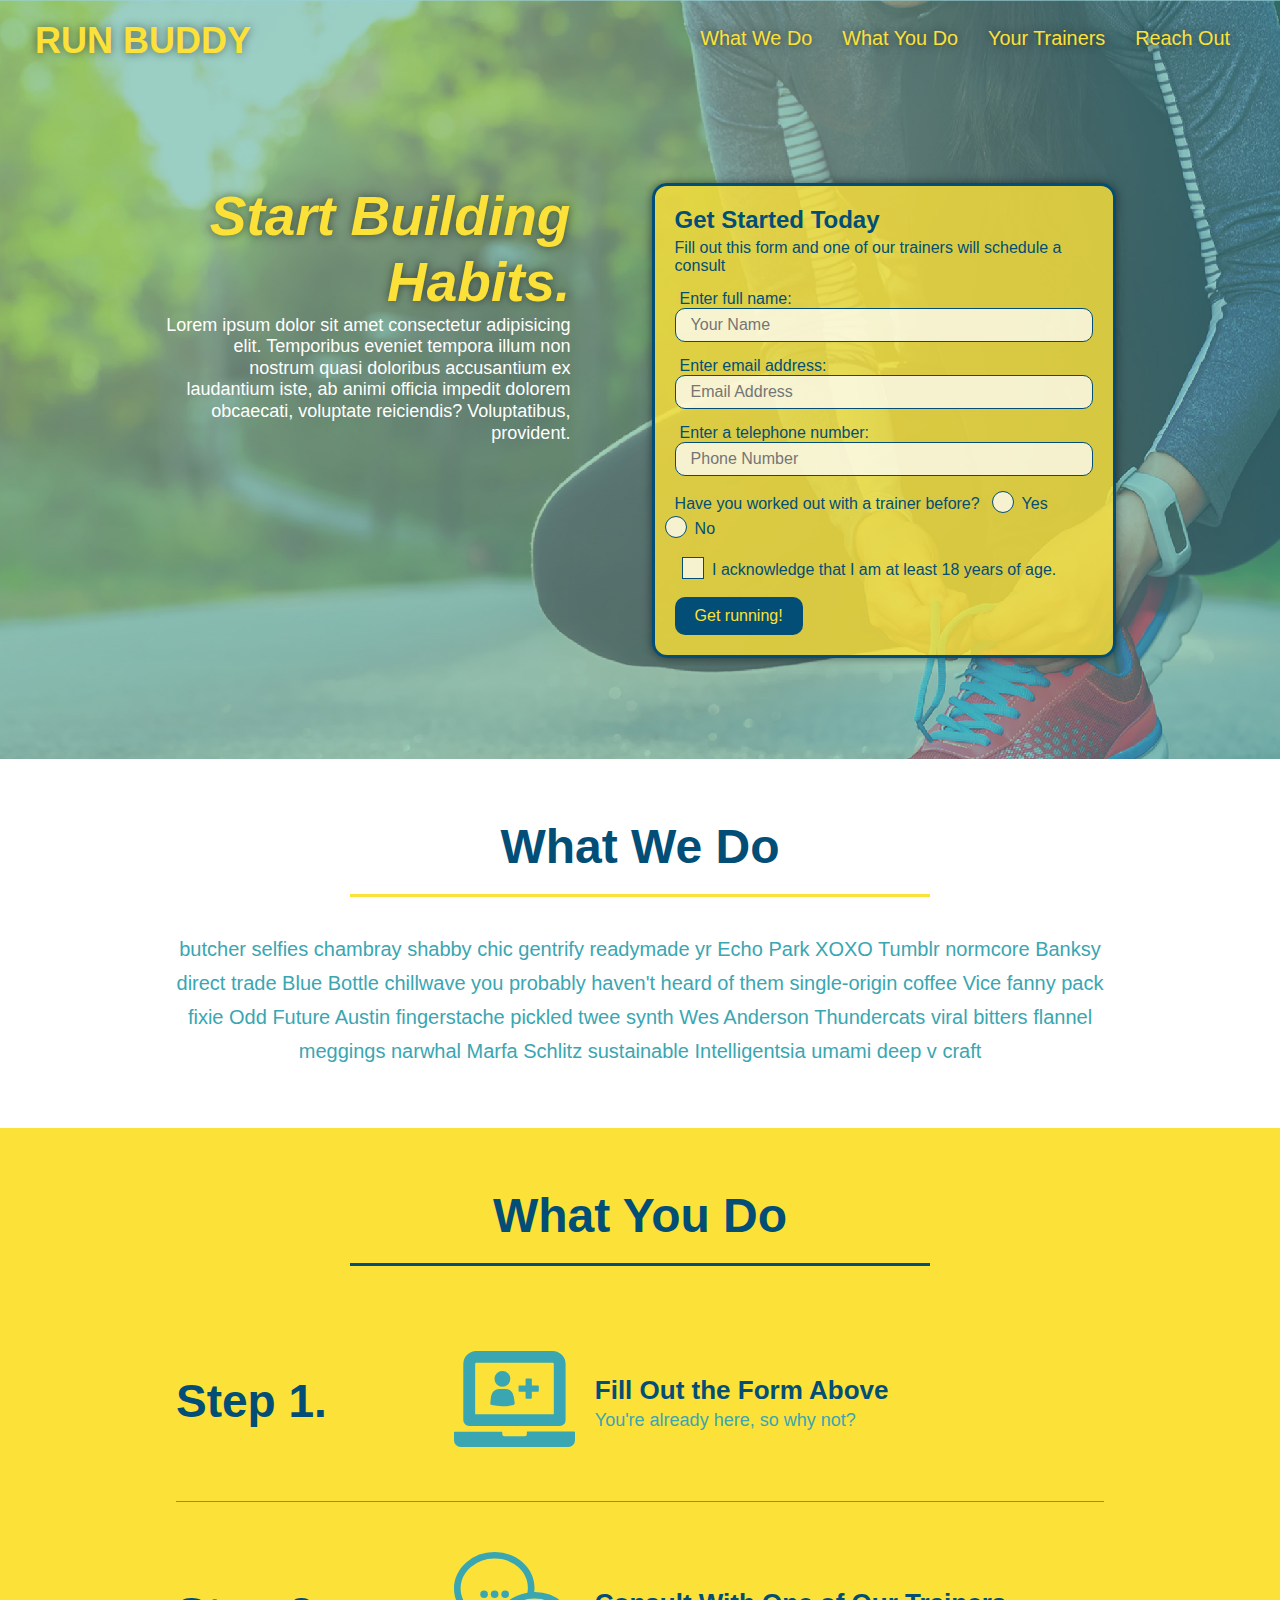
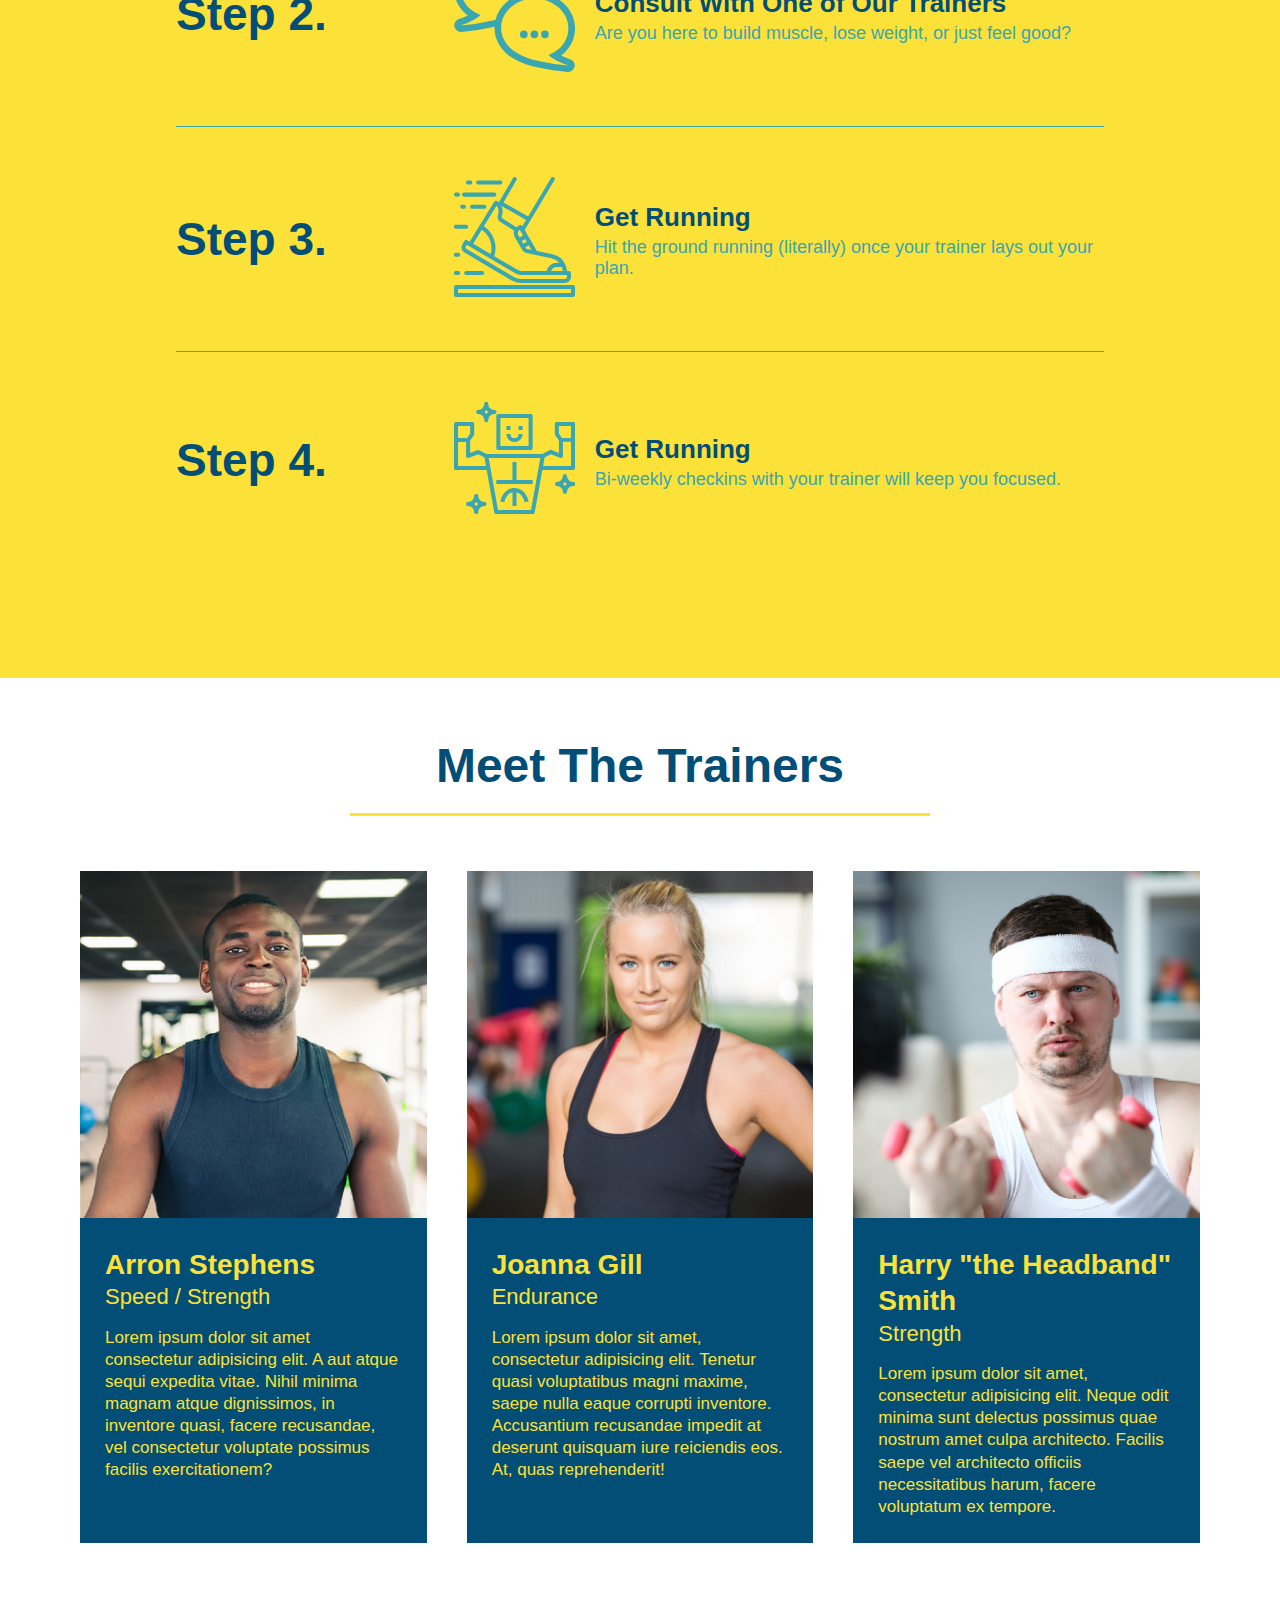
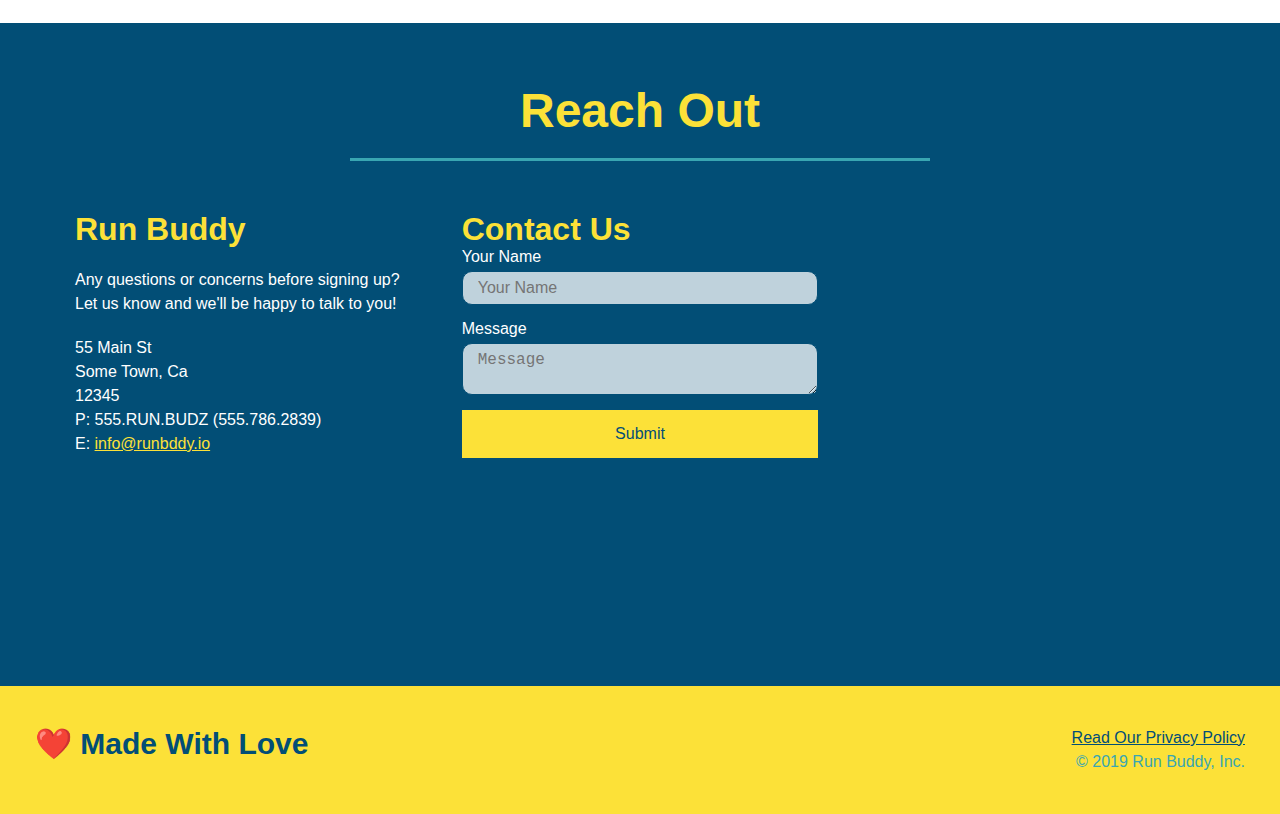
<file: index.html>
<!DOCTYPE html>
<html lang="en">

<head>
    <meta charset="UTF-8" />
    <meta name="viewport" content="width=device-width, initial-scale=1.0" />
    <title>Run Buddy</title>
    <link rel="stylesheet" href="./assets/css/style.css" />
</head>

<body>

    <header>
        <h1>
            <a href="/">RUN BUDDY</a>
        </h1>
        <nav>
            <ul>
                <li>
                    <a href="#what-we-do">What We Do</a>
                </li>
                <li>
                    <a href="#what-you-do">What You Do</a>
                </li>
                <li>
                    <a href="#your-trainers">Your Trainers</a>
                </li>
                <li>
                    <a href="#reach-out">Reach Out</a>
                </li>
            </ul>
        </nav>
    </header>

    <!--hero/jumbotron-->
    <section class="hero">
        <div class="hero-cta">
            <h2>Start Building Habits.</h2>
            <p>
                Lorem ipsum dolor sit amet consectetur adipisicing elit. Temporibus eveniet tempora illum non nostrum
                quasi doloribus accusantium ex laudantium iste, ab animi officia impedit dolorem obcaecati, voluptate
                reiciendis? Voluptatibus, provident.
            </p>
        </div>
        <div class="hero-form">
            <h3>Get Started Today</h3>
            <p>Fill out this form and one of our trainers will schedule a consult</p>
            <!--sign-up form-->
            <form>
                <label for="name">Enter full name:</label>
                <input type="text" placeholder="Your Name" name="name" id="name" class="form-input" />

                <label for="email">Enter email address:</label>
                <input type="email" placeholder="Email Address" name="email" id="email" class="form-input" />

                <label for="phone">Enter a telephone number:</label>
                <input type="tel" placeholder="Phone Number" name="phone" id="phone" class="form-input" />

                <p>
                    Have you worked out with a trainer before?
                    <span class="radio-wrapper">
                        <input type="radio" name="trainer-confirm" id="trainer-yes" />
                        <label for="trainer-yes">Yes</label>
                    </span>
                    <span class="radio-wrapper">
                        <input type="radio" name="trainer-confirm" id="trainer-no" />
                        <label for="trainer-no">No</label>
                    </span>
                </p>
                <p>
                    <span class="checkbox-wrapper">
                        <input type="checkbox" name="age-confirm" id="checkbox" />
                        <label for="checkbox"> I acknowledge that I am at least 18 years of age.</label>
                    </span>
                </p>
                <button type="submit">
                    Get running!
                </button>
            </form>
        </div>
    </section>
    <!--end hero section-->

    <!--"what we do" section-->
    <section id="what-we-do" class="intro">
        <div class="flex-row">
            <h2 class="section-title primary-border"> What We Do </h2>
        </div>
        <div class="flex-row">
            <p>
                butcher selfies chambray shabby chic gentrify readymade yr Echo Park XOXO Tumblr normcore Banksy direct
                trade Blue Bottle chillwave you probably haven't heard of them single-origin coffee Vice fanny pack
                fixie Odd Future Austin fingerstache pickled twee synth Wes Anderson Thundercats viral bitters flannel
                meggings narwhal Marfa Schlitz sustainable Intelligentsia umami deep v craft
            </p>
        </div>
    </section>

    <!--"what you do" section-->
    <section id="what-you-do" class="steps">
        <div class="flex-row">
            <h2 class="section-title secondary border">What You Do</h2>
        </div>
        <div class="step">
            <h3><span>Step 1.</span></h3>
            <div class="step-info">
                <div class="step-img">
                    <img src="./assets/images/step-1.svg" alt="" />
                </div>
                <div class="step-text">
                    <h4>Fill Out the Form Above</h4>
                    <p>You're already here, so why not?</p>
                </div>
            </div>
        </div>
        <div class="step">
            <h3><span>Step 2.</span></h3>
            <div class="step-info">
                <div class="step-img">
                    <img src="./assets/images/step-2.svg" alt="" />
                </div>
                <div class="step-text">
                    <h4>Consult With One of Our Trainers</h4>
                    <p>Are you here to build muscle, lose weight, or just feel good?</p>
                </div>
            </div>
        </div>

        <div class="step">
            <h3><span>Step 3.</span></h3>
            <div class="step-info">
                <div class="step-img">
                    <img src="./assets/images/step-3.svg" alt="" />
                </div>
                <div class="step-text">
                    <h4>Get Running</h4>
                    <p>Hit the ground running (literally) once your trainer lays out your plan.</p>
                </div>
            </div>
        </div>

        <div class="step">
            <h3><span>Step 4.</span></h3>
            <div class="step-info">
                <div class="step-img">
                    <img src="./assets/images/step-4.svg" alt="" />
                </div>
                <div class="step-text">
                    <h4>Get Running</h4>
                    <p>Bi-weekly checkins with your trainer will keep you focused.</p>
                </div>
            </div>
        </div>
    </section>

    <!--"meet the trainers"-->
    <section id="your-trainers">
        <div class="flex-row">
            <h2 class="section-title primary-border">Meet The Trainers</h2>
        </div>
        <div class="trainers">
            <article class="trainer">
                <img src="./assets/images/trainer-1.jpg"
                    alt="Arron Stephens in his workout clothes, ready to pump iron" />
                <div class="trainer-bio">
                    <h3 class="trainer-name">Arron Stephens</h3>
                    <h4 class="trainer-role">Speed / Strength</h4>
                    <p>
                        Lorem ipsum dolor sit amet consectetur adipisicing elit. A aut atque sequi expedita vitae. Nihil
                        minima magnam atque dignissimos, in inventore quasi, facere recusandae, vel consectetur
                        voluptate
                        possimus facilis exercitationem?
                    </p>
                </div>
            </article>

            <article class="trainer">
                <img src="./assets/images/trainer-2.jpg" alt="Joanna Gill cooling off after a workout" />
                <div class="trainer-bio">
                    <h3 class="trainer-name">Joanna Gill</h3>
                    <h4 class="trainer-role">Endurance</h4>
                    <p>
                        Lorem ipsum dolor sit amet, consectetur adipisicing elit. Tenetur quasi voluptatibus magni
                        maxime,
                        saepe nulla eaque corrupti inventore. Accusantium recusandae impedit at deserunt quisquam iure
                        reiciendis eos. At, quas reprehenderit!
                    </p>
                </div>
            </article>

            <article class="trainer">
                <img src="./assets/images/trainer-3.jpg"
                    alt="Harry Smith wearing a headband and lifting comically small pink weight" />
                <div class="trainer-bio">
                    <h3 class="trainer-name">Harry "the Headband" Smith</h3>
                    <h4 class="trainer-role">Strength</h4>
                    <p>
                        Lorem ipsum dolor sit amet, consectetur adipisicing elit. Neque odit minima sunt delectus
                        possimus
                        quae nostrum amet culpa architecto. Facilis saepe vel architecto officiis necessitatibus harum,
                        facere voluptatum ex tempore.
                    </p>
                </div>
            </article>
        </div>
    </section>

    <!--"reach out" section-->
    <section id="reach-out" class="contact">
        <div class="flex-row">
            <h2 class="section-title secondary-border">Reach Out</h2>
        </div>
        <div class="contact-info">
            <div>
                <h3>Run Buddy</h3>

                <p>
                    Any questions or concerns before signing up?
                    <br />
                    Let us know and we'll be happy to talk to you!
                </p>

                <address>
                    55 Main St <br />
                    Some Town, Ca <br />
                    12345 <br />
                    P: 555.RUN.BUDZ (555.786.2839) <br />
                    E: <a href="mailto:info@runboddy.io">info@runbddy.io</a>
                </address>
            </div>

            <div class="contact-form">
                <h3>Contact Us</h3>
                <form>
                    <label for="contact-name">Your Name</label>
                    <input type="text" id="contact-name" placeholder="Your Name" />

                    <label for="contact-message">Message</label>
                    <textarea id="contact-message" placeholder="Message"></textarea>

                    <button type="submit">Submit</button>
                </form>
            </div>

            <iframe
                src="https://www.google.com/maps/embed?pb=!1m18!1m12!1m3!1d3237.17334100823!2d-78.83972308459718!3d35.77111813264415!2m3!1f0!2f0!3f0!3m2!1i1024!2i768!4f13.1!3m3!1m2!1s0x89acf29d8d67847f%3A0x60f38604869093eb!2s402%20Heathridge%20Ln%2C%20Cary%2C%20NC%2027513!5e0!3m2!1sen!2sus!4v1649623286632!5m2!1sen!2sus"
                style="border:0;" allowfullscreen="" loading="lazy" referrerpolicy="no-referrer-when-downgrade">
            </iframe>
        </div>
    </section>

    <footer>
        <h2>❤️ Made With Love</h2>
        <div>
            <a href="./privacy-policy.html">Read Our Privacy Policy</a>
            <br />
            &copy; 2019 Run Buddy, Inc.
        </div>
    </footer>

</body>

</html>
</file>
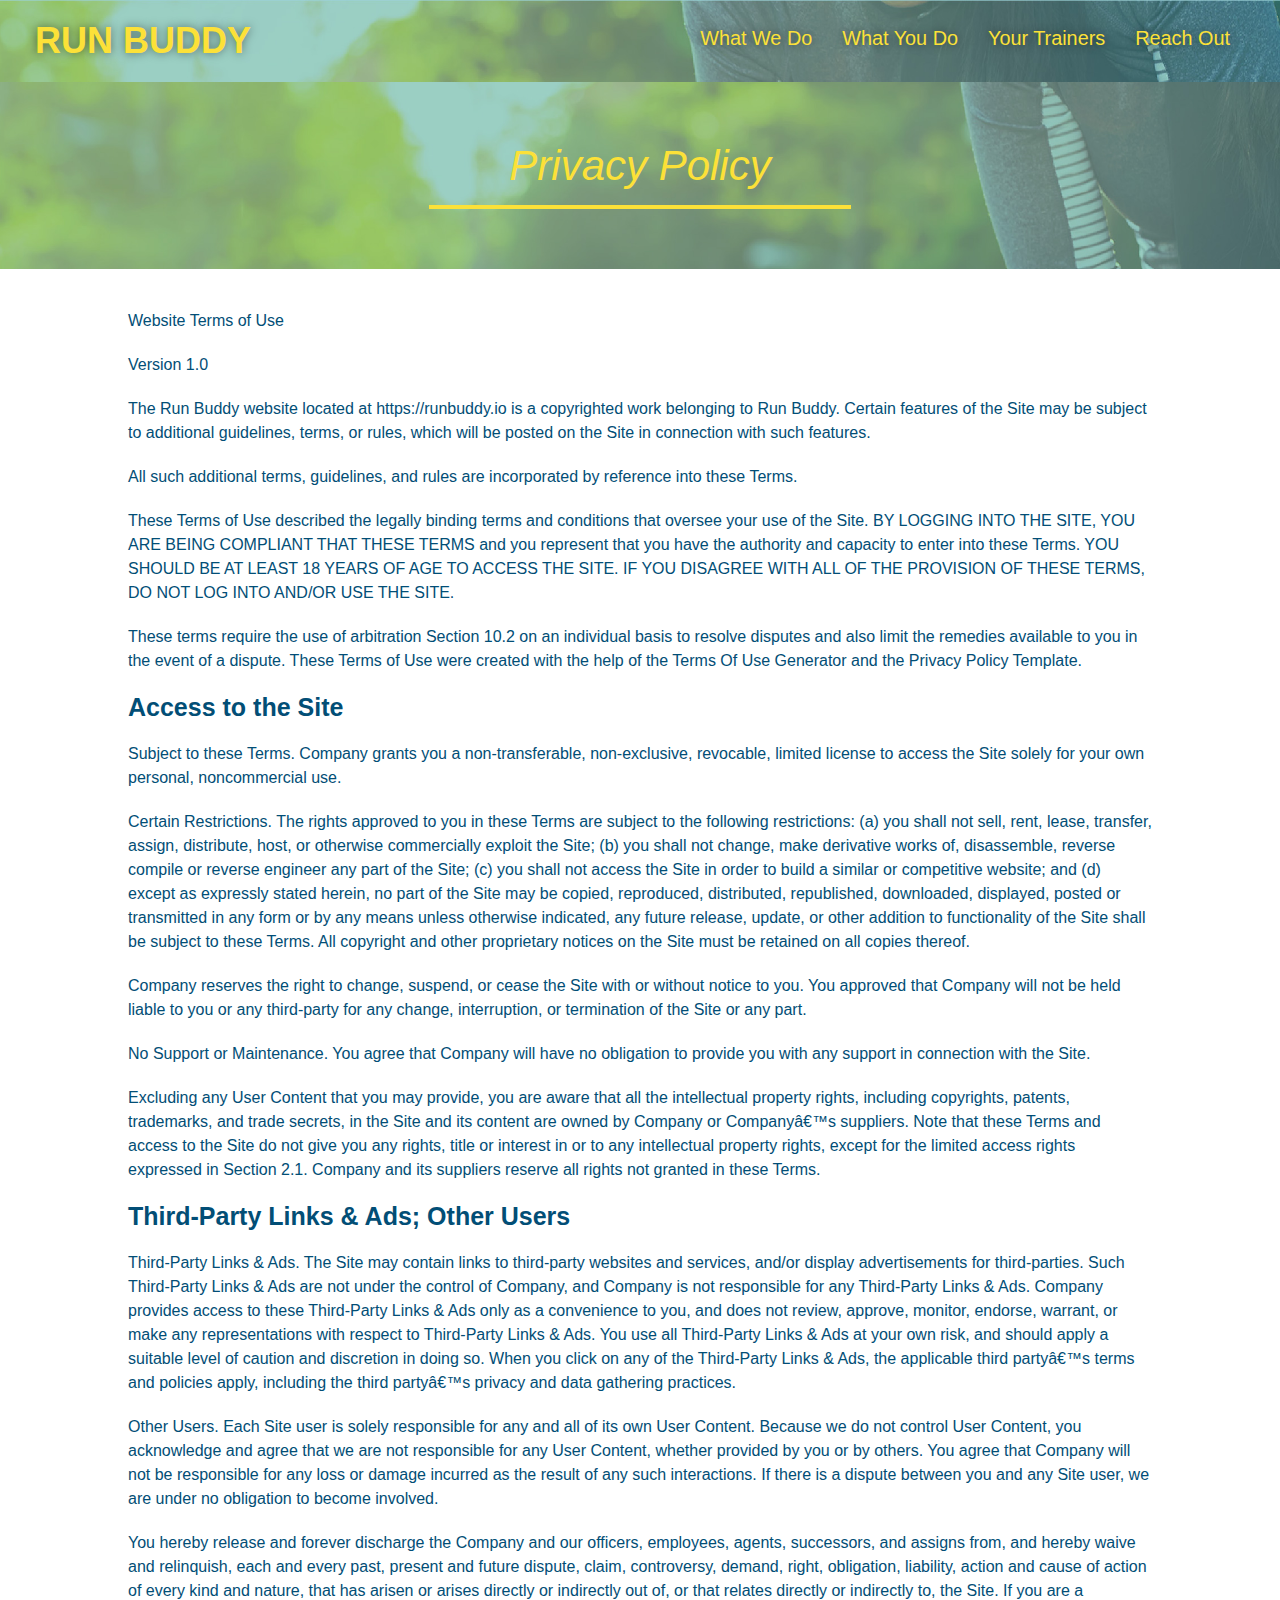
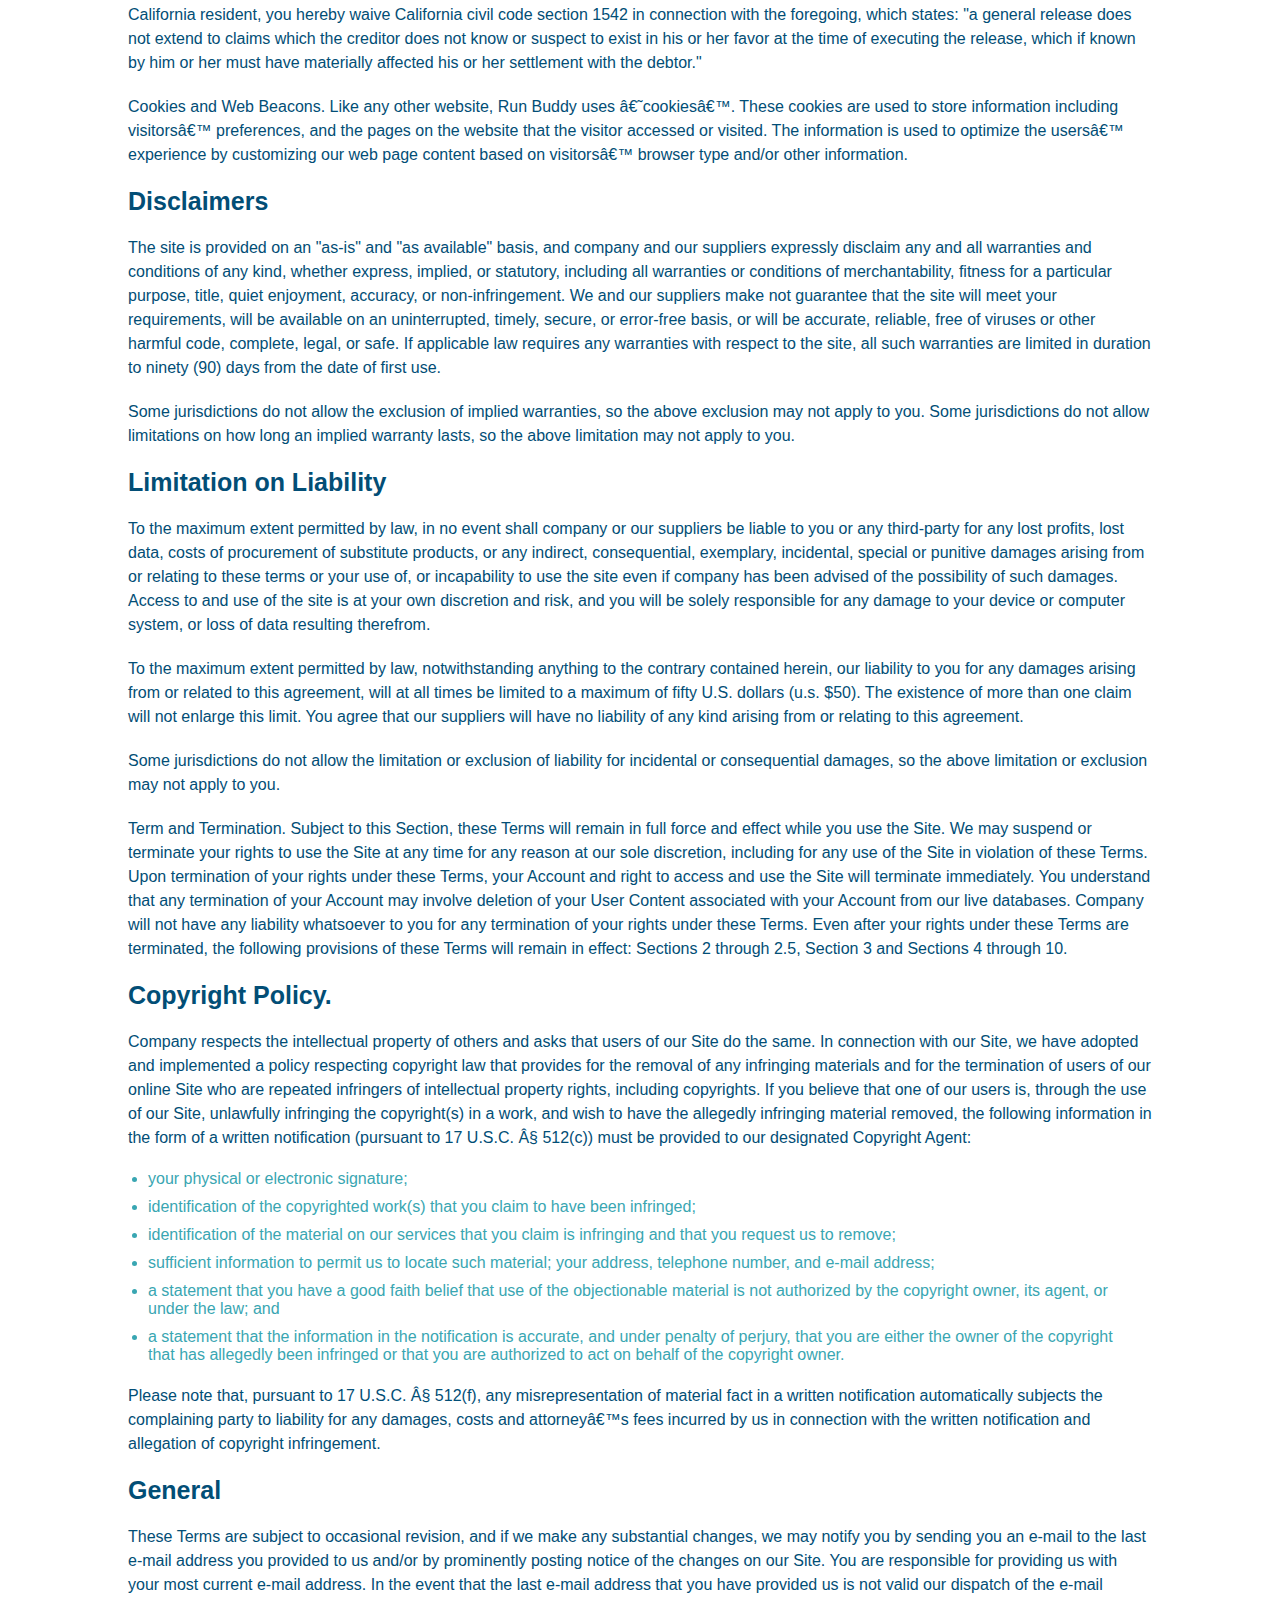
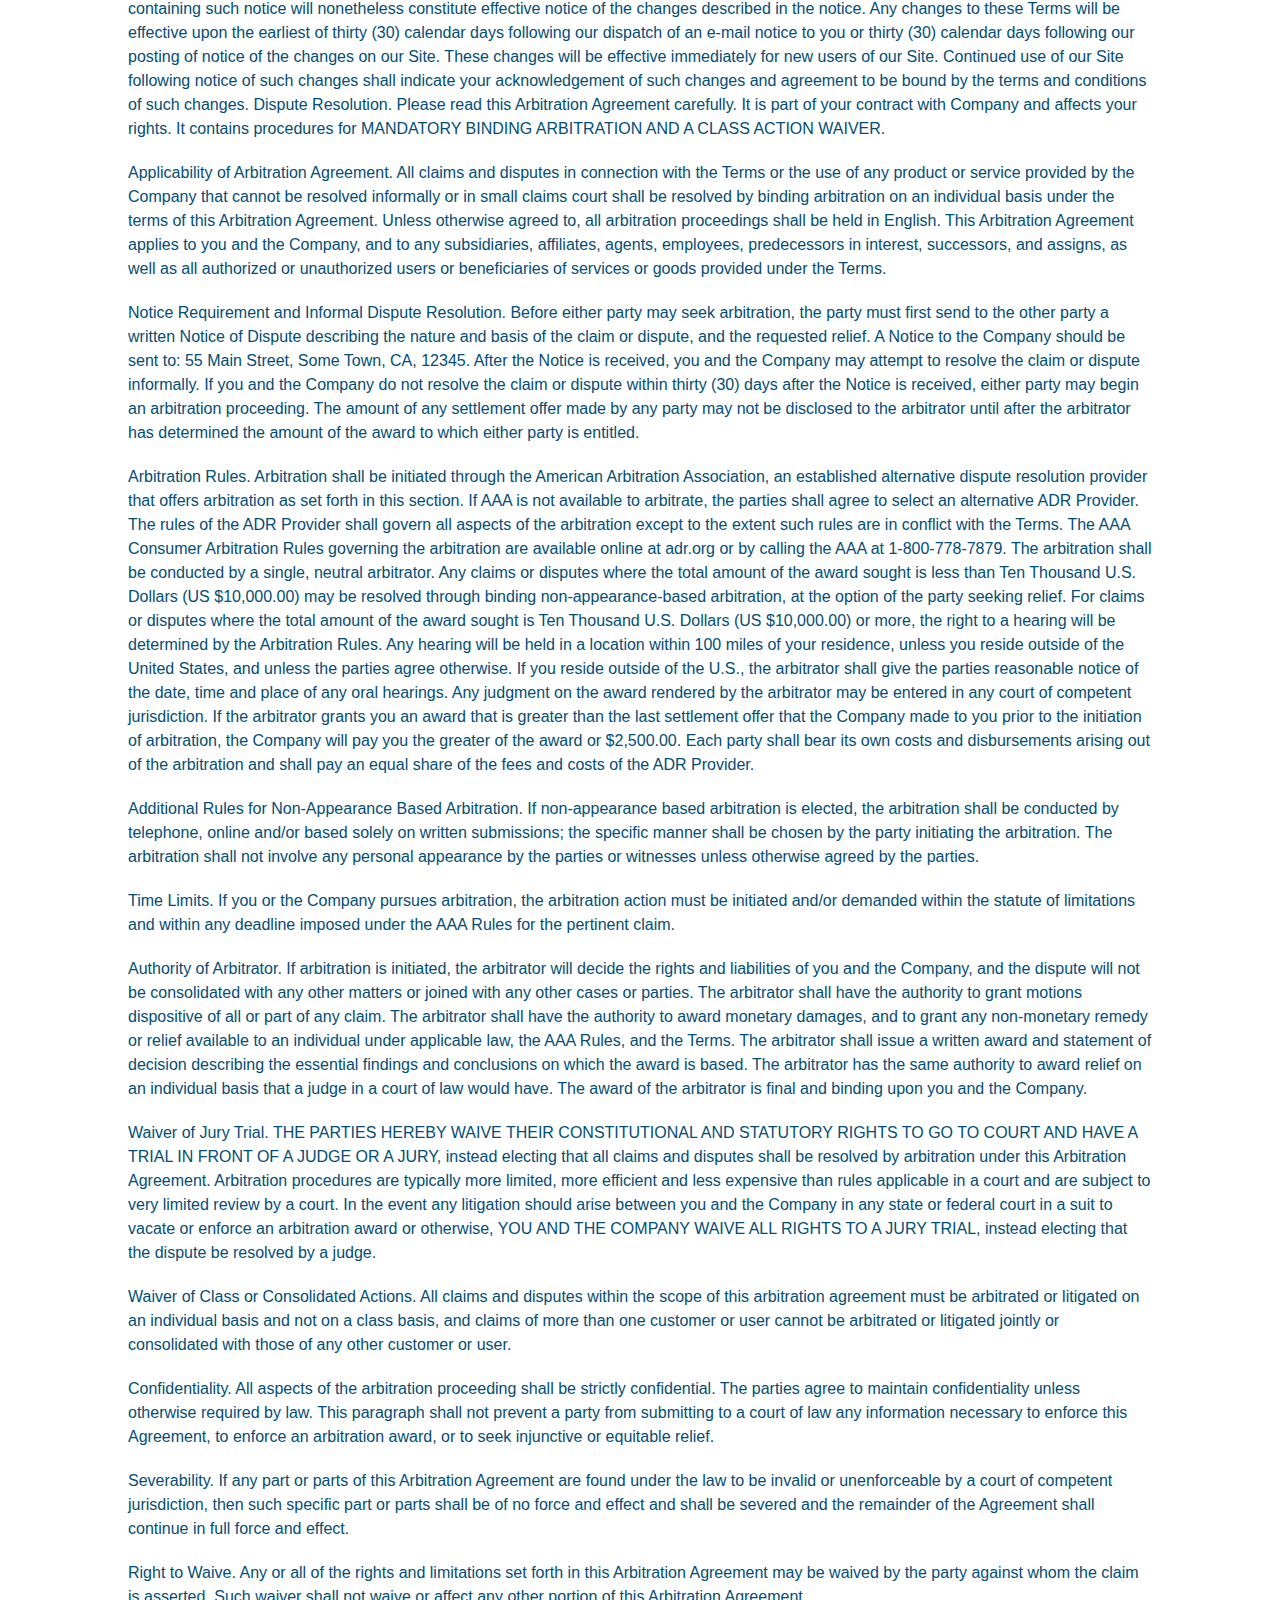
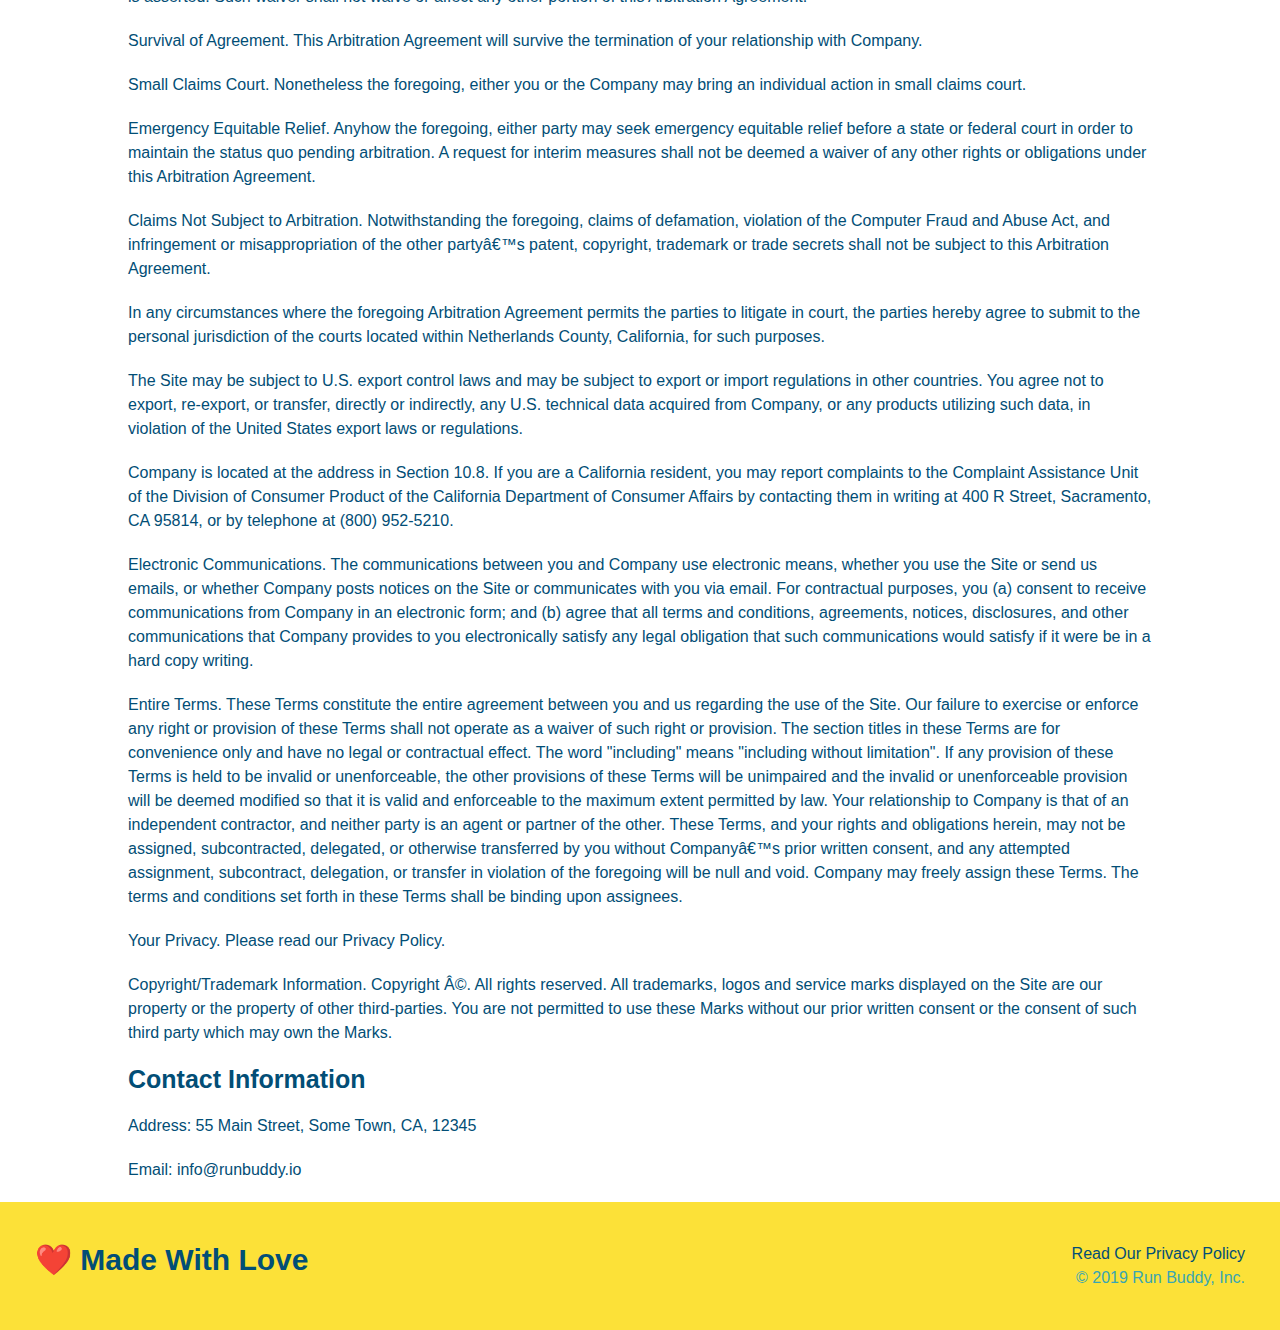
<file: privacy-policy.html>
<!DOCTYPE html>
<html lang="en">
    <head>
        <meta charset="UTF-8"/>
        <meta name="viewport" content="width=device-width, initial-scale=1.0" />
        <title>Privact Policy - Run Buddy</title>
        <link rel="stylesheet" href="./assets/css/style.css" />
        <link rel="stylesheet" href="./assets/css/secondary-styles.css" />
    </head>

    <body>
        <header>
            <h1>
                <a href="/">RUN BUDDY</a>
            </h1>
            <nav>
                <ul>
                    <li>
                        <a href="./index.html#what-we-do">What We Do</a>
                    </li>
                    <li>
                        <a href="./index.html#what-you-do">What You Do</a>
                    </li>
                    <li>
                        <a href="./index.html#your-trainers">Your Trainers</a>
                    </li>
                    <li>
                        <a href="./index.html#reach-out">Reach Out</a>
                    </li>
                </ul>
            </nav>
        </header>

        <section class="hero">
            <h2 class="page-title">
                Privacy Policy
            </h2>
        </section>

        <article class="secondary-content">
            <p>
                Website Terms of Use
              </p>
        
              <p>
                Version 1.0
              </p>
        
              <p>
                The Run Buddy website located at https://runbuddy.io is a copyrighted work belonging to Run Buddy. Certain
                features of the Site may be subject to additional guidelines, terms, or rules, which will be posted on the Site
                in connection with such features.
              </p>
        
              <p>
                All such additional terms, guidelines, and rules are incorporated by reference into these Terms.
              </p>
        
              <p>
                These Terms of Use described the legally binding terms and conditions that oversee your use of the Site. BY
                LOGGING INTO THE SITE, YOU ARE BEING COMPLIANT THAT THESE TERMS and you represent that you have the authority
                and capacity to enter into these Terms. YOU SHOULD BE AT LEAST 18 YEARS OF AGE TO ACCESS THE SITE. IF YOU
                DISAGREE WITH ALL OF THE PROVISION OF THESE TERMS, DO NOT LOG INTO AND/OR USE THE SITE.
              </p>
        
              <p>
                These terms require the use of arbitration Section 10.2 on an individual basis to resolve disputes and also
                limit the remedies available to you in the event of a dispute. These Terms of Use were created with the help of
                the Terms Of Use Generator and the Privacy Policy Template.
              </p>
        
              <h3>
                Access to the Site
              </h3>
        
              <p>
                Subject to these Terms. Company grants you a non-transferable, non-exclusive, revocable, limited license to
                access the Site solely for your own personal, noncommercial use.
              </p>
        
              <p>
                Certain Restrictions. The rights approved to you in these Terms are subject to the following restrictions: (a)
                you shall not sell, rent, lease, transfer, assign, distribute, host, or otherwise commercially exploit the Site;
                (b) you shall not change, make derivative works of, disassemble, reverse compile or reverse engineer any part of
                the Site; (c) you shall not access the Site in order to build a similar or competitive website; and (d) except
                as expressly stated herein, no part of the Site may be copied, reproduced, distributed, republished, downloaded,
                displayed, posted or transmitted in any form or by any means unless otherwise indicated, any future release,
                update, or other addition to functionality of the Site shall be subject to these Terms. All copyright and other
                proprietary notices on the Site must be retained on all copies thereof.
              </p>
        
              <p>
                Company reserves the right to change, suspend, or cease the Site with or without notice to you. You approved
                that Company will not be held liable to you or any third-party for any change, interruption, or termination of
                the Site or any part.
              </p>
        
              <p>
                No Support or Maintenance. You agree that Company will have no obligation to provide you with any support in
                connection with the Site.
              </p>
        
              <p>
                Excluding any User Content that you may provide, you are aware that all the intellectual property rights,
                including copyrights, patents, trademarks, and trade secrets, in the Site and its content are owned by Company
                or Companyâ€™s suppliers. Note that these Terms and access to the Site do not give you any rights, title or
                interest in or to any intellectual property rights, except for the limited access rights expressed in Section
                2.1. Company and its suppliers reserve all rights not granted in these Terms.
              </p>
        
              <h3>
                Third-Party Links & Ads; Other Users
              </h3>
        
              <p>
                Third-Party Links & Ads. The Site may contain links to third-party websites and services, and/or display
                advertisements for third-parties. Such Third-Party Links & Ads are not under the control of Company, and Company
                is not responsible for any Third-Party Links & Ads. Company provides access to these Third-Party Links & Ads
                only as a convenience to you, and does not review, approve, monitor, endorse, warrant, or make any
                representations with respect to Third-Party Links & Ads. You use all Third-Party Links & Ads at your own risk,
                and should apply a suitable level of caution and discretion in doing so. When you click on any of the
                Third-Party Links & Ads, the applicable third partyâ€™s terms and policies apply, including the third partyâ€™s
                privacy and data gathering practices.
              </p>
        
              <p>
                Other Users. Each Site user is solely responsible for any and all of its own User Content. Because we do not
                control User Content, you acknowledge and agree that we are not responsible for any User Content, whether
                provided by you or by others. You agree that Company will not be responsible for any loss or damage incurred as
                the result of any such interactions. If there is a dispute between you and any Site user, we are under no
                obligation to become involved.
              </p>
        
              <p>
                You hereby release and forever discharge the Company and our officers, employees, agents, successors, and
                assigns from, and hereby waive and relinquish, each and every past, present and future dispute, claim,
                controversy, demand, right, obligation, liability, action and cause of action of every kind and nature, that has
                arisen or arises directly or indirectly out of, or that relates directly or indirectly to, the Site. If you are
                a California resident, you hereby waive California civil code section 1542 in connection with the foregoing,
                which states: "a general release does not extend to claims which the creditor does not know or suspect to exist
                in his or her favor at the time of executing the release, which if known by him or her must have materially
                affected his or her settlement with the debtor."
              </p>
        
              <p>
                Cookies and Web Beacons. Like any other website, Run Buddy uses â€˜cookiesâ€™. These cookies are used to store
                information including visitorsâ€™ preferences, and the pages on the website that the visitor accessed or visited.
                The information is used to optimize the usersâ€™ experience by customizing our web page content based on visitorsâ€™
                browser type and/or other information.
              </p>
        
              <h3>
                Disclaimers
              </h3>
        
              <p>
                The site is provided on an "as-is" and "as available" basis, and company and our suppliers expressly disclaim
                any and all warranties and conditions of any kind, whether express, implied, or statutory, including all
                warranties or conditions of merchantability, fitness for a particular purpose, title, quiet enjoyment, accuracy,
                or non-infringement. We and our suppliers make not guarantee that the site will meet your requirements, will be
                available on an uninterrupted, timely, secure, or error-free basis, or will be accurate, reliable, free of
                viruses or other harmful code, complete, legal, or safe. If applicable law requires any warranties with respect
                to the site, all such warranties are limited in duration to ninety (90) days from the date of first use.
              </p>
        
              <p>
                Some jurisdictions do not allow the exclusion of implied warranties, so the above exclusion may not apply to
                you. Some jurisdictions do not allow limitations on how long an implied warranty lasts, so the above limitation
                may not apply to you.
              </p>
        
              <h3>
                Limitation on Liability
              </h3>
        
              <p>
                To the maximum extent permitted by law, in no event shall company or our suppliers be liable to you or any
                third-party for any lost profits, lost data, costs of procurement of substitute products, or any indirect,
                consequential, exemplary, incidental, special or punitive damages arising from or relating to these terms or
                your use of, or incapability to use the site even if company has been advised of the possibility of such
                damages. Access to and use of the site is at your own discretion and risk, and you will be solely responsible
                for any damage to your device or computer system, or loss of data resulting therefrom.
              </p>
        
              <p>
                To the maximum extent permitted by law, notwithstanding anything to the contrary contained herein, our liability
                to you for any damages arising from or related to this agreement, will at all times be limited to a maximum of
                fifty U.S. dollars (u.s. $50). The existence of more than one claim will not enlarge this limit. You agree that
                our suppliers will have no liability of any kind arising from or relating to this agreement.
              </p>
        
              <p>
                Some jurisdictions do not allow the limitation or exclusion of liability for incidental or consequential
                damages, so the above limitation or exclusion may not apply to you.
              </p>
        
              <p>
                Term and Termination. Subject to this Section, these Terms will remain in full force and effect while you use
                the Site. We may suspend or terminate your rights to use the Site at any time for any reason at our sole
                discretion, including for any use of the Site in violation of these Terms. Upon termination of your rights under
                these Terms, your Account and right to access and use the Site will terminate immediately. You understand that
                any termination of your Account may involve deletion of your User Content associated with your Account from our
                live databases. Company will not have any liability whatsoever to you for any termination of your rights under
                these Terms. Even after your rights under these Terms are terminated, the following provisions of these Terms
                will remain in effect: Sections 2 through 2.5, Section 3 and Sections 4 through 10.
              </p>
        
              <h3>
                Copyright Policy.
              </h3>
        
              <p>
                Company respects the intellectual property of others and asks that users of our Site do the same. In connection
                with our Site, we have adopted and implemented a policy respecting copyright law that provides for the removal
                of any infringing materials and for the termination of users of our online Site who are repeated infringers of
                intellectual property rights, including copyrights. If you believe that one of our users is, through the use of
                our Site, unlawfully infringing the copyright(s) in a work, and wish to have the allegedly infringing material
                removed, the following information in the form of a written notification (pursuant to 17 U.S.C. Â§ 512(c)) must
                be provided to our designated Copyright Agent:
              </p>
        
              <ul>
                <li>
                  your physical or electronic signature;
                </li>
                <li>
                  identification of the copyrighted work(s) that you claim to have been infringed;
                </li>
                <li>
                  identification of the material on our services that you claim is infringing and that you request us to remove;
                </li>
                <li>
                  sufficient information to permit us to locate such material; your address, telephone number, and e-mail
                  address;
                </li>
                <li>
                  a statement that you have a good faith belief that use of the objectionable material is not authorized by the
                  copyright owner, its agent, or under the law; and
                </li>
                <li>
                  a statement that the information in the notification is accurate, and under penalty of perjury, that you are
                  either the owner of the copyright that has allegedly been infringed or that you are authorized to act on
                  behalf of the copyright owner.
                </li>
              </ul>
        
              <p>
                Please note that, pursuant to 17 U.S.C. Â§ 512(f), any misrepresentation of material fact in a written
                notification automatically subjects the complaining party to liability for any damages, costs and attorneyâ€™s
                fees incurred by us in connection with the written notification and allegation of copyright infringement.
              </p>
        
              <h3>
                General
              </h3>
        
              <p>
                These Terms are subject to occasional revision, and if we make any substantial changes, we may notify you by
                sending you an e-mail to the last e-mail address you provided to us and/or by prominently posting notice of the
                changes on our Site. You are responsible for providing us with your most current e-mail address. In the event
                that the last e-mail address that you have provided us is not valid our dispatch of the e-mail containing such
                notice will nonetheless constitute effective notice of the changes described in the notice. Any changes to these
                Terms will be effective upon the earliest of thirty (30) calendar days following our dispatch of an e-mail
                notice to you or thirty (30) calendar days following our posting of notice of the changes on our Site. These
                changes will be effective immediately for new users of our Site. Continued use of our Site following notice of
                such changes shall indicate your acknowledgement of such changes and agreement to be bound by the terms and
                conditions of such changes. Dispute Resolution. Please read this Arbitration Agreement carefully. It is part of
                your contract with Company and affects your rights. It contains procedures for MANDATORY BINDING ARBITRATION AND
                A CLASS ACTION WAIVER.
              </p>
        
              <p>
                Applicability of Arbitration Agreement. All claims and disputes in connection with the Terms or the use of any
                product or service provided by the Company that cannot be resolved informally or in small claims court shall be
                resolved by binding arbitration on an individual basis under the terms of this Arbitration Agreement. Unless
                otherwise agreed to, all arbitration proceedings shall be held in English. This Arbitration Agreement applies to
                you and the Company, and to any subsidiaries, affiliates, agents, employees, predecessors in interest,
                successors, and assigns, as well as all authorized or unauthorized users or beneficiaries of services or goods
                provided under the Terms.
              </p>
        
              <p>
                Notice Requirement and Informal Dispute Resolution. Before either party may seek arbitration, the party must
                first send to the other party a written Notice of Dispute describing the nature and basis of the claim or
                dispute, and the requested relief. A Notice to the Company should be sent to: 55 Main Street, Some Town, CA,
                12345. After the Notice is received, you and the Company may attempt to resolve the claim or dispute informally.
                If you and the Company do not resolve the claim or dispute within thirty (30) days after the Notice is received,
                either party may begin an arbitration proceeding. The amount of any settlement offer made by any party may not
                be disclosed to the arbitrator until after the arbitrator has determined the amount of the award to which either
                party is entitled.
              </p>
        
              <p>
                Arbitration Rules. Arbitration shall be initiated through the American Arbitration Association, an established
                alternative dispute resolution provider that offers arbitration as set forth in this section. If AAA is not
                available to arbitrate, the parties shall agree to select an alternative ADR Provider. The rules of the ADR
                Provider shall govern all aspects of the arbitration except to the extent such rules are in conflict with the
                Terms. The AAA Consumer Arbitration Rules governing the arbitration are available online at adr.org or by
                calling the AAA at 1-800-778-7879. The arbitration shall be conducted by a single, neutral arbitrator. Any
                claims or disputes where the total amount of the award sought is less than Ten Thousand U.S. Dollars (US
                $10,000.00) may be resolved through binding non-appearance-based arbitration, at the option of the party seeking
                relief. For claims or disputes where the total amount of the award sought is Ten Thousand U.S. Dollars (US
                $10,000.00) or more, the right to a hearing will be determined by the Arbitration Rules. Any hearing will be
                held in a location within 100 miles of your residence, unless you reside outside of the United States, and
                unless the parties agree otherwise. If you reside outside of the U.S., the arbitrator shall give the parties
                reasonable notice of the date, time and place of any oral hearings. Any judgment on the award rendered by the
                arbitrator may be entered in any court of competent jurisdiction. If the arbitrator grants you an award that is
                greater than the last settlement offer that the Company made to you prior to the initiation of arbitration, the
                Company will pay you the greater of the award or $2,500.00. Each party shall bear its own costs and
                disbursements arising out of the arbitration and shall pay an equal share of the fees and costs of the ADR
                Provider.
              </p>
        
              <p>
                Additional Rules for Non-Appearance Based Arbitration. If non-appearance based arbitration is elected, the
                arbitration shall be conducted by telephone, online and/or based solely on written submissions; the specific
                manner shall be chosen by the party initiating the arbitration. The arbitration shall not involve any personal
                appearance by the parties or witnesses unless otherwise agreed by the parties.
              </p>
        
              <p>
                Time Limits. If you or the Company pursues arbitration, the arbitration action must be initiated and/or demanded
                within the statute of limitations and within any deadline imposed under the AAA Rules for the pertinent claim.
              </p>
        
              <p>
                Authority of Arbitrator. If arbitration is initiated, the arbitrator will decide the rights and liabilities of
                you and the Company, and the dispute will not be consolidated with any other matters or joined with any other
                cases or parties. The arbitrator shall have the authority to grant motions dispositive of all or part of any
                claim. The arbitrator shall have the authority to award monetary damages, and to grant any non-monetary remedy
                or relief available to an individual under applicable law, the AAA Rules, and the Terms. The arbitrator shall
                issue a written award and statement of decision describing the essential findings and conclusions on which the
                award is based. The arbitrator has the same authority to award relief on an individual basis that a judge in a
                court of law would have. The award of the arbitrator is final and binding upon you and the Company.
              </p>
        
              <p>
                Waiver of Jury Trial. THE PARTIES HEREBY WAIVE THEIR CONSTITUTIONAL AND STATUTORY RIGHTS TO GO TO COURT AND HAVE
                A TRIAL IN FRONT OF A JUDGE OR A JURY, instead electing that all claims and disputes shall be resolved by
                arbitration under this Arbitration Agreement. Arbitration procedures are typically more limited, more efficient
                and less expensive than rules applicable in a court and are subject to very limited review by a court. In the
                event any litigation should arise between you and the Company in any state or federal court in a suit to vacate
                or enforce an arbitration award or otherwise, YOU AND THE COMPANY WAIVE ALL RIGHTS TO A JURY TRIAL, instead
                electing that the dispute be resolved by a judge.
              </p>
        
              <p>
                Waiver of Class or Consolidated Actions. All claims and disputes within the scope of this arbitration agreement
                must be arbitrated or litigated on an individual basis and not on a class basis, and claims of more than one
                customer or user cannot be arbitrated or litigated jointly or consolidated with those of any other customer or
                user.
              </p>
        
              <p>
                Confidentiality. All aspects of the arbitration proceeding shall be strictly confidential. The parties agree to
                maintain confidentiality unless otherwise required by law. This paragraph shall not prevent a party from
                submitting to a court of law any information necessary to enforce this Agreement, to enforce an arbitration
                award, or to seek injunctive or equitable relief.
              </p>
        
              <p>
                Severability. If any part or parts of this Arbitration Agreement are found under the law to be invalid or
                unenforceable by a court of competent jurisdiction, then such specific part or parts shall be of no force and
                effect and shall be severed and the remainder of the Agreement shall continue in full force and effect.
              </p>
        
              <p>
                Right to Waive. Any or all of the rights and limitations set forth in this Arbitration Agreement may be waived
                by the party against whom the claim is asserted. Such waiver shall not waive or affect any other portion of this
                Arbitration Agreement.
              </p>
        
              <p>
                Survival of Agreement. This Arbitration Agreement will survive the termination of your relationship with
                Company.
              </p>
        
              <p>
                Small Claims Court. Nonetheless the foregoing, either you or the Company may bring an individual action in small
                claims court.
              </p>
        
              <p>
                Emergency Equitable Relief. Anyhow the foregoing, either party may seek emergency equitable relief before a
                state or federal court in order to maintain the status quo pending arbitration. A request for interim measures
                shall not be deemed a waiver of any other rights or obligations under this Arbitration Agreement.
              </p>
        
              <p>
                Claims Not Subject to Arbitration. Notwithstanding the foregoing, claims of defamation, violation of the
                Computer Fraud and Abuse Act, and infringement or misappropriation of the other partyâ€™s patent, copyright,
                trademark or trade secrets shall not be subject to this Arbitration Agreement.
              </p>
        
              <p>
                In any circumstances where the foregoing Arbitration Agreement permits the parties to litigate in court, the
                parties hereby agree to submit to the personal jurisdiction of the courts located within Netherlands County,
                California, for such purposes.
              </p>
        
              <p>
                The Site may be subject to U.S. export control laws and may be subject to export or import regulations in other
                countries. You agree not to export, re-export, or transfer, directly or indirectly, any U.S. technical data
                acquired from Company, or any products utilizing such data, in violation of the United States export laws or
                regulations.
              </p>
        
              <p>
                Company is located at the address in Section 10.8. If you are a California resident, you may report complaints
                to the Complaint Assistance Unit of the Division of Consumer Product of the California Department of Consumer
                Affairs by contacting them in writing at 400 R Street, Sacramento, CA 95814, or by telephone at (800) 952-5210.
              </p>
        
              <p>
                Electronic Communications. The communications between you and Company use electronic means, whether you use the
                Site or send us emails, or whether Company posts notices on the Site or communicates with you via email. For
                contractual purposes, you (a) consent to receive communications from Company in an electronic form; and (b)
                agree that all terms and conditions, agreements, notices, disclosures, and other communications that Company
                provides to you electronically satisfy any legal obligation that such communications would satisfy if it were be
                in a hard copy writing.
              </p>
        
              <p>
                Entire Terms. These Terms constitute the entire agreement between you and us regarding the use of the Site. Our
                failure to exercise or enforce any right or provision of these Terms shall not operate as a waiver of such right
                or provision. The section titles in these Terms are for convenience only and have no legal or contractual
                effect. The word "including" means "including without limitation". If any provision of these Terms is held to be
                invalid or unenforceable, the other provisions of these Terms will be unimpaired and the invalid or
                unenforceable provision will be deemed modified so that it is valid and enforceable to the maximum extent
                permitted by law. Your relationship to Company is that of an independent contractor, and neither party is an
                agent or partner of the other. These Terms, and your rights and obligations herein, may not be assigned,
                subcontracted, delegated, or otherwise transferred by you without Companyâ€™s prior written consent, and any
                attempted assignment, subcontract, delegation, or transfer in violation of the foregoing will be null and void.
                Company may freely assign these Terms. The terms and conditions set forth in these Terms shall be binding upon
                assignees.
              </p>
        
              <p>
                Your Privacy. Please read our Privacy Policy.
              </p>
        
              <p>
                Copyright/Trademark Information. Copyright Â©. All rights reserved. All trademarks, logos and service marks
                displayed on the Site are our property or the property of other third-parties. You are not permitted to use
                these Marks without our prior written consent or the consent of such third party which may own the Marks.
              </p>
        
              <h3>
                Contact Information
              </h3>
        
              <p>
                Address: 55 Main Street, Some Town, CA, 12345
              </p>
        
              <p>
                Email: info@runbuddy.io
              </p>
        </article>

        <footer>
            <h2>❤️ Made With Love</h2>
            <div>
            <a>Read Our Privacy Policy</a>
            <br />
            &copy; 2019 Run Buddy, Inc.
        </div>
        </footer>
    </body>
</html>
</file>
<file: assets/css/style.css>
/*variables*/
:root {
    --primary-color: #fce138;
    --secondary-color: #024e76;
    --tertiary-color: #39a6b2;
}

/*whole page reformatting*/
* {
    margin: 0;
    padding: 0;
    box-sizing: border-box;
}

/*formatting for body*/
body {
    color: var(--tertiary-color);
    font-family: Helvetica, Arial, sans-serif;
}

/*formatting for header*/
header {
    position: -webkit-sticky;
    position: sticky;
    top: 0;
    background-image: url("../images/hero-bg.jpg");
    background-size: cover;
    background-position: center;
    background-attachment: fixed;
    background-position: 80%;
    display: flex;
    justify-content: space-between;
    flex-wrap: wrap;
    padding: 20px 35px;
    background-color: var(--tertiary-color);
    z-index: 9999;
}

header h1 {
    font-weight: bold;
    font-size: 36px;
    color: var(--primary-color);
    margin: 0;
    text-shadow: 0 0 10px rgba(0, 0, 0, 0.5);
}

header a {
    text-decoration: none;
    color: var(--primary-color);
}

header nav {
    margin: 7px 0;
}

header nav ul {
    display: flex;
    flex-wrap: wrap;
    justify-content: space-between;
    align-items: center;
    list-style: none;
}

header nav ul li a {
    padding: 10px 15px;
    font-weight: lighter;
    font-size: 1.55vw;
    text-shadow: 0 0 10px rgba(0, 0, 0, 0.5);
}

header nav ul li a:hover {
    background: var(--primary-color);
    color: var(--secondary-color);
    border-radius: 15px;
    text-shadow: none;
}

/*formatting for homepage hero section*/
.hero {
    display: flex;
    justify-content: center;
    flex-wrap: wrap;
    background-image: url("../images/hero-bg.jpg");
    background-size: cover;
    background-position: center;
    background-attachment: fixed;
    background-position: 80%;
}

.hero-cta {
    width: 35%;
    text-align: right;
    margin: 3.5%;
    color: #fff;
    font-size: 18px;
    line-height: 1.2;
}

.hero-cta h2 {
    font-style: italic;
    font-size: 55px;
    color: var(--primary-color);
    text-shadow: 0 0 10px rgba(0, 0, 0, 0.5);
}

.hero-form {
    border: solid 3px var(--secondary-color);
    background-color: rgba(252, 225, 56, 0.8);
    padding: 20px;
    color: var(--secondary-color);
    width: 40%;
    margin: 3.5%;
    box-shadow: 0 0 10px rgba(0, 0, 0, 0.5);
    border-radius: 15px;
}

.hero-form h3 {
    font-size: 24px;
    margin: 0;
}

.hero-form p {
    margin: 5px 0 15px 0;
}

.form-input {
    border: 1px solid var(--secondary-color);
    display: block;
    padding: 7px 15px;
    font-size: 16px;
    color: var(--secondary-color);
    width: 100%;
    margin-bottom: 15px;
    border-radius: 10px;
    background-color: rgba(255, 255, 255, 0.75);
}

.form-input:focus {
    background-color: rgba(255, 255, 255, 1);
    outline: none;
}

.hero-form label {
    margin: 0 5px;
}

.hero-form button {
    background-color: var(--secondary-color);
    color: var(--primary-color);
    border: none;
    padding: 10px 20px;
    font-size: 16px;
    border-radius: 10px;
}

.hero-form button:hover {
    background-color: var(--tertiary-color);
}

.checkbox-wrapper input,
.radio-wrapper input {
    opacity: 0;
}

.checkbox-wrapper label,
.radio-wrapper label {
    position: relative;
    left: 10px;
    margin: 10px;
    line-height: 1.6;
}

.checkbox-wrapper label::before,
.radio-wrapper label::before {
    content: "";
    height: 20px;
    width: 20px;
    background: rgba(255, 255, 255, 0.75);
    border: 1px solid var(--secondary-color);
    position: absolute;
    top: -4px;
    left: -30px;
}

.radio-wrapper label::before {
    border-radius: 50%;
}

.radio-wrapper label::after {
    content: "";
    width: 20px;
    height: 20px;
    border-radius: 50%;
    background: var(--secondary-color);
    position: absolute;
    left: -29px;
    top: -3px;
    background-image: radial-gradient(circle, var(--tertiary-color), var(--secondary-color));
}

.checkbox-wrapper label::after {
    content: "";
    height: 6px;
    width: 14px;
    border-left: 2px solid var(--secondary-color);
    border-bottom: 2px solid var(--secondary-color);
    position: absolute;
    left: -26px;
    top: 1px;
    transform: rotate(-58deg);
}

.checkbox-wrapper input+label::after,
.radio-wrapper input+label::after {
    content: none;
}

.checkbox-wrapper input:checked+label::after,
.radio-wrapper input:checked+label::after {
    content: "";
}

/*sections general formatting*/
.section-title {
    font-size: 48px;
    color: var(--secondary-color);
    border-bottom: 3px solid;
    padding-bottom: 20px;
    text-align: center;
    margin: 0 auto 35px auto;
    width: 50%;
}

.primary-border {
    border-color: var(--primary-color);
}

.secondary-border {
    border-color: var(--tertiary-color);
}

.flex-row {
    display: flex;
}

/*formatting for What We Do*/
.intro p {
    margin: 0 auto;
    line-height: 1.7;
    color: var(--tertiary-color);
    width: 80%;
    font-size: 20px;
    text-align: center;
}

/*formatting for What You Do*/
.steps {
    background-color: var(--primary-color);
}

.step {
    margin: 50px auto;
    padding-bottom: 50px;
    width: 80%;
    display: flex;
    flex-wrap: wrap;
    align-items: center;
    justify-content: space-between;
}

.step:not(:last-child) {
    border-bottom: 1px solid var(--tertiary-color);
}

.step h3 {
    color: var(--secondary-color);
    font-size: 46px;
    flex: 1 30%;
}

.step-info {
    flex: 2 70%;
    display: flex;
    flex-wrap: wrap;
    align-items: center;
}

.step-img {
    flex: 1 12%;
    margin-right: 20px;
}

.step-img img {
    max-width: 100%;
}

.step-text {
    flex: 12;
}

.step-text p {
    color: var(--tertiary-color);
    font-size: 18px;
}

.step-text h4 {
    font-size: 26px;
    line-height: 1.5;
    color: var(--secondary-color);
}

/*formatting for trainers*/
.trainers {
    width: 100%;
    margin: 0 auto;
    display: flex;
    flex-wrap: wrap;
    justify-content: space-around;
}

.trainer {
    margin: 20px;
    background: var(--secondary-color);
    color: var(--primary-color);
    flex: 1;
}

.trainer img {
    width: 100%;
}

.trainer-bio {
    padding: 25px;
    line-height: 1.3;
}

.text-left {
    text-align: left;
}

.text-right {
    text-align: right;
}

.trainer-bio h3 {
    font-size: 28px;
}

.trainer-bio h4 {
    font-weight: lighter;
    font-size: 22px;
    margin-bottom: 15px;
}

.trainer-bio p {
    font-size: 17px;
}

/*formatting for contact section*/
.contact {
    background-color: var(--secondary-color);
}

.contact h2 {
    color: var(--primary-color);
}

.contact-info {
    display: flex;
    justify-content: space-between;
    flex-wrap: wrap;
}

.contact-info>* {
    flex: 1;
    margin: 15px;
}

.contact-info div {
    color: white;
}

.contact-info h3 {
    color: var(--primary-color);
    font-size: 32px;
}

.contact-info p,
.contact-info address {
    margin: 20px 0;
    line-height: 1.5;
    font-size: 16px;
    font-style: normal;
}

.contact-info a {
    color: var(--primary-color);
}

.contact-info iframe {
    height: 400px;
}

.contact-form input,
.contact-form textarea {
    border: 1px solid var(--secondary-color);
    display: block;
    padding: 7px 15px;
    font-size: 16px;
    color: var(--secondary-color);
    width: 100%;
    margin-bottom: 15px;
    margin-top: 5px;
    border-radius: 10px;
    background-color: rgba(255, 255, 255, 0.75);
}

.contact-form input:focus,
.contact-form textarea:focus {
    background-color: rgba(255, 255, 255, 1);
    outline: none;
}

.contact-form button {
    width: 100%;
    border: none;
    background: var(--primary-color);
    color: var(--secondary-color);
    text-align: center;
    padding: 15px 0;
    font-size: 16px;
}

.contact-form button:hover {
    color: var(--primary-color);
    background: var(--tertiary-color);
}

/*formatting for footer*/
footer {
    display: flex;
    justify-content: space-between;
    flex-wrap: wrap;
    background: var(--primary-color);
    width: 100%;
    padding: 40px 35px;
}

footer h2 {
    color: var(--secondary-color);
    font-size: 30px;
    margin: 0;
}

footer div {
    line-height: 1.5;
    text-align: right;
}

footer a {
    color: var(--secondary-color);
}

/*all section elements styling*/
section {
    padding: 60px;
}

/* MEDIA QUERY FOR SMALLER DESKTOP SCREENS AND SMALLER */
@media screen and (max-width: 980px) {
    header {
        padding-bottom: 0;
        justify-content: center;
        position: relative;
    }

    header h1 {
        width: 100%;
        text-align: center;
    }

    header nav ul {
        margin-top: 20px;
        width: 100%;
        justify-content: center;
    }

    header nav ul li a {
        font: 20px;
    }

    footer h2,
    footer div {
        text-align: center;
        width: 100%;
    }

    .hero-cta,
    .hero-form {
        width: 100%;
    }

    .hero-cta {
        text-align: center;
    }

    .section-title {
        width: 80%;
    }

    .trainer {
        flex: 0 70%;
    }

    .contact-info iframe {
        flex: 1 100%;
    }
}

/* MEDIA QUERY FOR TABLETS AND SMALLER */
@media screen and (max-width: 768px) {
    section {
        padding: 30px 15px;
    }

    .step h3 {
        flex: 1 100%;
        text-align: center;
    }

    .step-info {
        flex: 2 100%;
        text-align: center;
        justify-content: center;
    }

    .step-img {
        flex: 0 32%;
        margin-right: 0;
        margin-top: 15px;
        margin-bottom: 15px;
    }

    .step-text {
        flex: 100%;
    }
}

/* MEDIA QUERY FOR MOBILE PHONES AND SMALLER */
@media screen and (max-width: 575px) {
    .hero-form button {
        width: 100%;
    }

    .section-title {
        width: 95%;
    }

    .intro p {
        width: 100%;
    }

    .trainer {
        flex: 0 100%;
    }

    .contact-info {
        text-align: center;
    }

    .contact-info>* {
        flex: 0 100%;
    }

    .contact-form {
        order: 3;
    }
}
</file>
<file: assets/css/secondary-styles.css>
/*formatting for the secondary hero*/
.hero{
    background-position: bottom;
    height: auto;
    text-align: center;
    margin-bottom: 40px;
}

.page-title{
    color: #fce138;
    display: inline-block;
    border-bottom: 4px solid #fce138;
    padding: 0 80px 15px 80px;
    font-weight: normal;
    font-size: 42px;
    font-style: italic;
}

/*formatting to body section*/
.secondary-content{
    width: 80%;
    margin: 0 auto;
    color: #024e76;
}

.secondary-content h3{
    font-size: 25px;
    margin: 20px 0;
}

.secondary-content p{
    font-size: 16px;
    line-height: 1.5;
    margin: 20px 0;
}

.secondary-content ul{
    margin: 15px 20px;
}

.secondary-content li{
    color: #39a6b2;
    margin: 10px 0;
}
</file>
